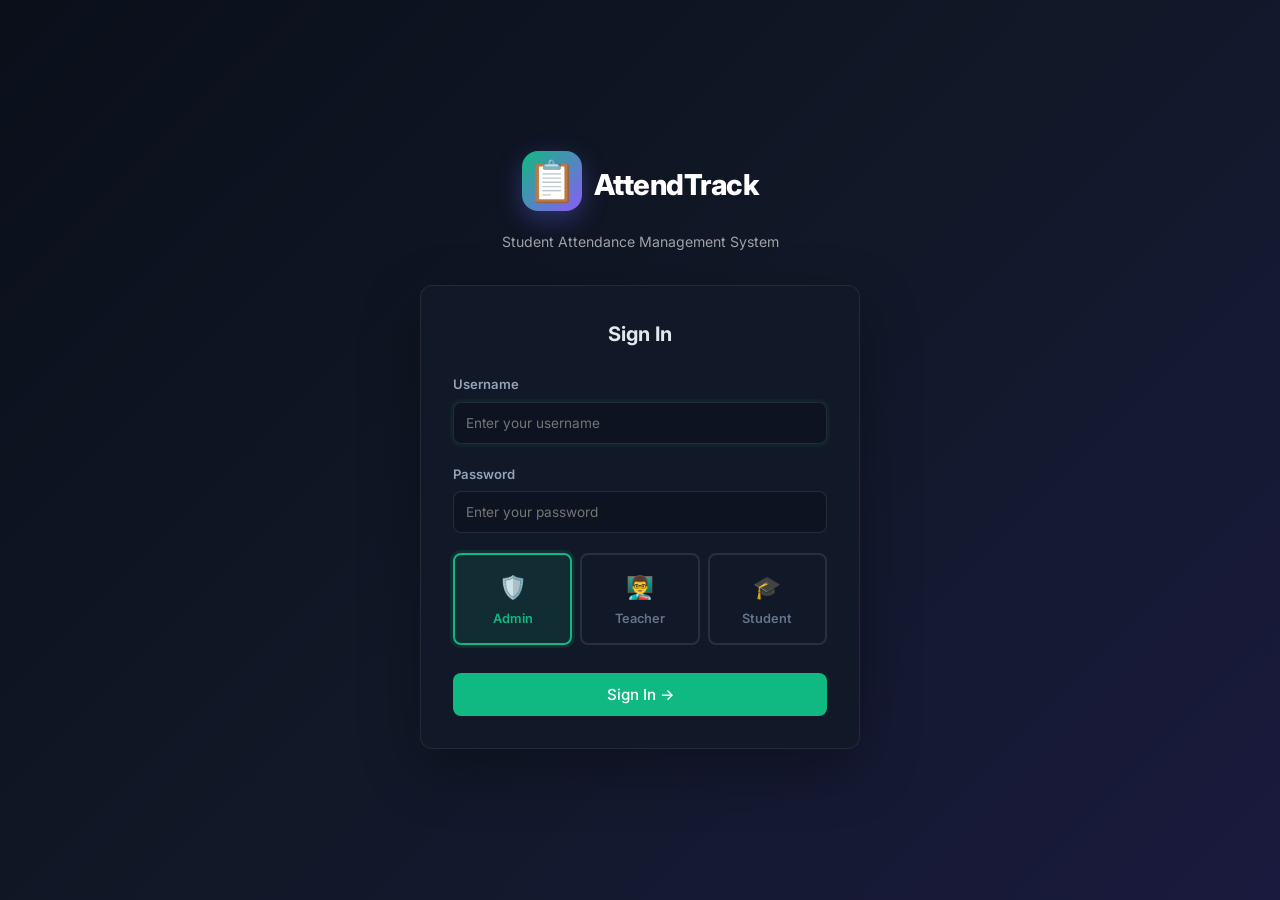
<file: index.html>
<!DOCTYPE html>
<html lang="en">
<head>
  <meta charset="UTF-8" />
  <meta name="viewport" content="width=device-width, initial-scale=1.0" />
  <title>Dashboard — AttendTrack</title>
  <link rel="stylesheet" href="css/common.css" />
  <link rel="stylesheet" href="css/pages.css" />
</head>
<body>
  <!-- Nav is auto-injected by common.js -->
  <div class="page">
    <div class="page-header">
      <div>
        <h1 class="page-title">Dashboard Overview</h1>
        <p class="page-subtitle" id="dashboard-greeting">Welcome!</p>
      </div>
      <span class="badge badge--primary">📊 Dashboard</span>
    </div>

    <!-- Stat Cards -->
    <div class="stats-grid" id="stats-grid"></div>

    <!-- Middle Row: Gauge (left) + Attendance Trend Graph (right) -->
    <div class="dashboard-grid">
      <!-- Left: Overall Attendance Gauge -->
      <div class="card gauge-card" id="gauge-card"></div>
      <!-- Right: Daily Attendance Trend Graph -->
      <div class="card" id="trend-chart-card"></div>
    </div>

    <!-- Full-width: Daily Student Attendance Table -->
    <div class="card" id="daily-attendance-card"></div>

    <!-- Activity Feed -->
    <div class="card">
      <div class="card__header"><h2 class="card__title">Recent Activity</h2></div>
      <ul class="activity-feed" id="activity-feed"></ul>
    </div>
  </div>

  <script src="js/store.js"></script>
  <script src="js/common.js"></script>
  <script src="js/dashboard.js"></script>
</body>
</html>
</file>
<file: css/common.css>
@import url('https://fonts.googleapis.com/css2?family=Inter:wght@300;400;500;600;700;800&display=swap');

/* ── Design Tokens ──────────────────────────────────────────── */
:root {
  --clr-bg: #0b1120;
  --clr-bg-alt: #0f172a;
  --clr-surface: #131c2e;
  --clr-surface-hover: #1a2540;
  --clr-surface-2: #1e293b;
  --clr-primary: #10b981;
  --clr-primary-hover: #059669;
  --clr-primary-light: rgba(16,185,129,0.10);
  --clr-primary-50: rgba(16,185,129,0.06);
  --clr-text: #e2e8f0;
  --clr-text-secondary: #94a3b8;
  --clr-text-muted: #64748b;
  --clr-border: rgba(255,255,255,0.06);
  --clr-border-strong: rgba(255,255,255,0.10);
  --clr-success: #22c55e;
  --clr-danger: #ef4444;
  --clr-danger-light: rgba(239,68,68,0.12);
  --clr-warning: #f59e0b;
  --clr-warning-light: rgba(245,158,11,0.12);
  --clr-info: #3b82f6;
  --radius: 12px;
  --radius-sm: 8px;
  --radius-xs: 6px;
  --shadow: 0 2px 8px rgba(0,0,0,0.25);
  --shadow-lg: 0 8px 32px rgba(0,0,0,0.4);
  --transition: 0.2s cubic-bezier(0.4,0,0.2,1);
}

/* ── Light Mode Override ─────────────────────────────────────── */
[data-theme="light"] {
  --clr-bg: #f8fafc;
  --clr-bg-alt: #ffffff;
  --clr-surface: #ffffff;
  --clr-surface-hover: #f1f5f9;
  --clr-surface-2: #e2e8f0;
  --clr-primary: #10b981;
  --clr-primary-hover: #059669;
  --clr-primary-light: rgba(16,185,129,0.12);
  --clr-primary-50: rgba(16,185,129,0.06);
  --clr-text: #0f172a;
  --clr-text-secondary: #475569;
  --clr-text-muted: #64748b;
  --clr-border: rgba(0, 0, 0, 0.08);
  --clr-border-strong: rgba(0, 0, 0, 0.16);
  --clr-success: #16a34a;
  --clr-danger: #dc2626;
  --clr-danger-light: rgba(220,38,38,0.10);
  --clr-warning: #d97706;
  --clr-warning-light: rgba(217,119,6,0.10);
  --clr-info: #2563eb;
  --shadow: 0 1px 4px rgba(0,0,0,0.08);
  --shadow-lg: 0 8px 30px rgba(0,0,0,0.10);
  color-scheme: light;
}

[data-theme="light"] input,
[data-theme="light"] select,
[data-theme="light"] textarea {
  background-color: #ffffff;
  color: var(--clr-text);
  border-color: var(--clr-border-strong);
}

[data-theme="light"] select {
  background-color: #ffffff;
  background-image: url("data:image/svg+xml,%3Csvg xmlns='http://www.w3.org/2000/svg' fill='none' viewBox='0 0 24 24' stroke='%23475569'%3E%3Cpath stroke-linecap='round' stroke-linejoin='round' stroke-width='2' d='M19 9l-7 7-7-7'/%3E%3C/svg%3E");
  background-repeat: no-repeat !important;
  background-position: right 14px center !important;
  background-size: 16px 16px !important;
}

[data-theme="light"] select option {
  background-color: #ffffff;
  color: #0f172a;
}

/* ── Reset ───────────────────────────────────────────────────── */
*, *::before, *::after { margin: 0; padding: 0; box-sizing: border-box; }
html { font-size: 16px; scroll-behavior: smooth; color-scheme: dark; }
body {
  font-family: 'Inter', system-ui, -apple-system, sans-serif;
  background: var(--clr-bg);
  color: var(--clr-text);
  line-height: 1.6;
  min-height: 100vh;
  -webkit-font-smoothing: antialiased;
  opacity: 0;
  transition: opacity 0.2s ease;
}
body.body--ready { opacity: 1; }
a { color: var(--clr-primary); text-decoration: none; transition: color var(--transition); }
a:hover { color: var(--clr-primary-hover); }
img { max-width: 100%; display: block; }
ul { list-style: none; }
::selection { background: rgba(16,185,129,0.25); }
.hidden { display: none !important; }

/* ── Scrollbars ─────────────────────────────────────────────── */
::-webkit-scrollbar { width: 6px; height: 6px; }
::-webkit-scrollbar-track { background: transparent; }
::-webkit-scrollbar-thumb { background: var(--clr-surface-2); border-radius: 99px; }
::-webkit-scrollbar-thumb:hover { background: var(--clr-text-muted); }

/* ══════════════════════════════════════════════════════════════
   SIDEBAR — only navigation, no topbar
   ══════════════════════════════════════════════════════════════ */
.sidebar {
  position: fixed; top: 0; left: 0; bottom: 0;
  width: 250px;
  background: var(--clr-bg-alt);
  border-right: 1px solid var(--clr-border);
  display: flex; flex-direction: column;
  z-index: 40;
  transition: transform 0.25s ease;
  overflow-y: auto;
}
.sidebar__brand {
  display: flex; align-items: center; gap: 10px;
  padding: 20px 20px 16px;
  border-bottom: 1px solid var(--clr-border);
  margin-bottom: 8px;
  flex-shrink: 0;
}
.sidebar__logo {
  width: 36px; height: 36px;
  background: linear-gradient(135deg, var(--clr-primary), #059669);
  border-radius: 10px;
  display: flex; align-items: center; justify-content: center;
  font-size: 1.1rem;
}
.sidebar__title {
  font-size: 1.1rem; font-weight: 700; color: var(--clr-text);
  letter-spacing: -0.3px;
}
.sidebar__nav {
  flex: 1; padding: 4px 12px;
  display: flex; flex-direction: column; gap: 2px;
}
.sidebar__link {
  display: flex; align-items: center; gap: 12px;
  padding: 10px 14px; border-radius: var(--radius-sm);
  color: var(--clr-text-secondary); font-size: 0.88rem; font-weight: 500;
  transition: all var(--transition);
}
.sidebar__link:hover {
  background: var(--clr-surface); color: var(--clr-text);
}
.sidebar__link--active {
  background: var(--clr-primary-light); color: var(--clr-primary) !important;
  font-weight: 600;
}
.sidebar__icon { font-size: 1.15rem; width: 22px; text-align: center; }

/* Sidebar user section */
.sidebar__user {
  padding: 16px 16px 20px;
  border-top: 1px solid var(--clr-border);
  display: flex; align-items: center; gap: 12px;
  flex-shrink: 0; margin-top: auto;
}
.sidebar__user-avatar {
  width: 38px; height: 38px; border-radius: 10px;
  background: linear-gradient(135deg, var(--clr-primary), #059669);
  color: #fff; display: flex; align-items: center; justify-content: center;
  font-weight: 700; font-size: 0.95rem; flex-shrink: 0;
}
.sidebar__user-info { flex: 1; min-width: 0; }
.sidebar__user-name {
  font-size: 0.85rem; font-weight: 600; color: var(--clr-text);
  white-space: nowrap; overflow: hidden; text-overflow: ellipsis;
}
.sidebar__user-role {
  font-size: 0.72rem; color: var(--clr-primary); font-weight: 600;
  text-transform: uppercase; letter-spacing: 0.5px;
}
.sidebar__logout {
  background: var(--clr-surface); border: 1px solid var(--clr-border);
  border-radius: var(--radius-xs); width: 34px; height: 34px;
  display: flex; align-items: center; justify-content: center;
  cursor: pointer; color: var(--clr-text-muted); font-size: 1rem;
  transition: all var(--transition); flex-shrink: 0;
}
.sidebar__logout:hover { background: var(--clr-danger-light); color: var(--clr-danger); border-color: transparent; }

/* ── Mobile Topbar (only visible < 768px) ───────────────────── */
.topbar {
  display: none; /* Hidden on desktop */
  position: fixed; top: 0; left: 0; right: 0; height: 56px;
  background: var(--clr-bg-alt); border-bottom: 1px solid var(--clr-border);
  align-items: center; padding: 0 16px; gap: 12px; z-index: 50;
}
.topbar__hamburger {
  width: 36px; height: 36px; background: var(--clr-surface);
  border: 1px solid var(--clr-border); border-radius: var(--radius-xs);
  display: flex; flex-direction: column; align-items: center; justify-content: center;
  gap: 4px; cursor: pointer; flex-shrink: 0;
}
.topbar__hamburger span {
  display: block; width: 16px; height: 2px; background: var(--clr-text-secondary);
  border-radius: 2px; transition: all var(--transition);
}
.topbar__title {
  font-size: 1rem; font-weight: 700; color: var(--clr-text);
}
.topbar__logout {
  margin-left: auto; background: var(--clr-surface);
  border: 1px solid var(--clr-border); border-radius: var(--radius-xs);
  width: 34px; height: 34px; display: flex; align-items: center; justify-content: center;
  cursor: pointer; color: var(--clr-text-muted); font-size: 1rem;
}
.topbar__logout:hover { color: var(--clr-danger); }

/* Sidebar overlay */
.sidebar-overlay {
  display: none; position: fixed; inset: 0;
  background: rgba(0,0,0,0.5); backdrop-filter: blur(2px);
  z-index: 35;
}
.sidebar-overlay--visible { display: block; }

/* ── Page Layout ────────────────────────────────────────────── */
.page {
  margin-left: 250px;
  padding: 28px 32px 48px;
  min-height: 100vh;
}
.page-header {
  display: flex; align-items: flex-start; justify-content: space-between;
  flex-wrap: wrap; gap: 12px; margin-bottom: 24px;
}
.page-title {
  font-size: 1.5rem; font-weight: 700; color: var(--clr-text);
  line-height: 1.2;
}
.page-subtitle {
  font-size: 0.88rem; color: var(--clr-text-muted); margin-top: 4px;
}

/* ── Stat Cards ─────────────────────────────────────────────── */
.stats-grid {
  display: grid;
  grid-template-columns: repeat(auto-fit, minmax(220px, 1fr));
  gap: 16px; margin-bottom: 24px;
}
.stat-card {
  background: var(--clr-surface); border: 1px solid var(--clr-border);
  border-radius: var(--radius); padding: 20px;
  display: flex; align-items: center; gap: 16px;
}
.stat-card__icon {
  width: 44px; height: 44px; border-radius: 12px;
  display: flex; align-items: center; justify-content: center;
  font-size: 1.2rem; flex-shrink: 0;
}
.stat-card__icon--green { background: var(--clr-primary-light); color: var(--clr-primary); }
.stat-card__icon--blue { background: rgba(59,130,246,0.12); color: var(--clr-info); }
.stat-card__icon--red { background: var(--clr-danger-light); color: var(--clr-danger); }
.stat-card__icon--amber { background: var(--clr-warning-light); color: var(--clr-warning); }
.stat-card__info { flex: 1; min-width: 0; }
.stat-card__value { font-size: 1.65rem; font-weight: 700; line-height: 1.1; }
.stat-card__label { font-size: 0.82rem; color: var(--clr-text-muted); margin-top: 2px; }
.stat-card__sub {
  font-size: 0.72rem; font-weight: 600; margin-top: 2px;
}
.stat-card__sub--green { color: var(--clr-primary); }
.stat-card__sub--red { color: var(--clr-danger); }

/* ── Cards ──────────────────────────────────────────────────── */
.card {
  background: var(--clr-surface); border: 1px solid var(--clr-border);
  border-radius: var(--radius); margin-bottom: 20px;
  overflow: hidden;
}
.card__header {
  padding: 18px 22px; border-bottom: 1px solid var(--clr-border);
  display: flex; align-items: center; justify-content: space-between;
  gap: 12px;
}
.card__title { font-size: 1rem; font-weight: 600; color: var(--clr-text); }
.card__body { padding: 22px; }

/* ── Badge ──────────────────────────────────────────────────── */
.badge {
  display: inline-flex; align-items: center; gap: 6px;
  padding: 5px 12px; border-radius: 99px;
  font-size: 0.75rem; font-weight: 600;
}
.badge--primary { background: var(--clr-primary-light); color: var(--clr-primary); }
.badge--success { background: rgba(34,197,94,0.12); color: var(--clr-success); }
.badge--danger { background: var(--clr-danger-light); color: var(--clr-danger); }
.badge--warning { background: var(--clr-warning-light); color: var(--clr-warning); }

/* ── Status Pills ───────────────────────────────────────────── */
.status-pill {
  display: inline-flex; align-items: center; justify-content: center;
  padding: 4px 12px; border-radius: var(--radius-xs);
  font-size: 0.72rem; font-weight: 600; text-transform: uppercase;
  letter-spacing: 0.3px;
}
.status-pill--present { background: var(--clr-primary-light); color: var(--clr-primary); }
.status-pill--absent  { background: var(--clr-danger-light); color: var(--clr-danger); }
.status-pill--late    { background: var(--clr-warning-light); color: var(--clr-warning); }
.status-pill--leave   { background: rgba(59,130,246,0.12); color: var(--clr-info); }

/* Percentage badges */
.pct-badge {
  display: inline-flex; padding: 4px 10px; border-radius: var(--radius-xs);
  font-size: 0.78rem; font-weight: 700;
}
.pct-badge--good   { background: var(--clr-primary-light); color: var(--clr-primary); }
.pct-badge--warn   { background: var(--clr-warning-light); color: var(--clr-warning); }
.pct-badge--danger { background: var(--clr-danger-light); color: var(--clr-danger); }

/* ── Tables ─────────────────────────────────────────────────── */
.table-wrapper { overflow-x: auto; }
table { width: 100%; border-collapse: collapse; }
thead th {
  padding: 12px 20px; text-align: left;
  font-size: 0.72rem; text-transform: uppercase; letter-spacing: 0.5px;
  color: var(--clr-text-muted); font-weight: 600;
  background: var(--clr-surface-2); white-space: nowrap;
}
tbody tr { border-bottom: 1px solid var(--clr-border); transition: background var(--transition); }
tbody tr:last-child { border-bottom: none; }
tbody tr:hover { background: var(--clr-surface-hover); }
tbody td { padding: 14px 20px; font-size: 0.85rem; vertical-align: middle; }
.table-empty {
  text-align: center; padding: 48px 20px;
  color: var(--clr-text-muted); font-size: 0.88rem;
}

/* ── Buttons ────────────────────────────────────────────────── */
.btn {
  display: inline-flex; align-items: center; justify-content: center; gap: 6px;
  padding: 9px 18px; border-radius: var(--radius-sm);
  font-family: inherit; font-size: 0.85rem; font-weight: 500;
  cursor: pointer; border: none; background: transparent;
  color: var(--clr-text); transition: all var(--transition);
  white-space: nowrap;
}
.btn:disabled { opacity: 0.5; cursor: not-allowed; }
.btn--primary { background: var(--clr-primary); color: #fff; }
.btn--primary:hover:not(:disabled) { background: var(--clr-primary-hover); }
.btn--outline { border: 1px solid var(--clr-border-strong); }
.btn--outline:hover:not(:disabled) { background: var(--clr-surface-hover); }
.btn--danger { background: var(--clr-danger); color: #fff; }
.btn--danger:hover:not(:disabled) { background: #dc2626; }
.btn--small { padding: 6px 12px; font-size: 0.75rem; border-radius: var(--radius-xs); }

/* ── Forms ──────────────────────────────────────────────────── */
.form-group { margin-bottom: 16px; }
.form-group label, .form-label {
  display: block; font-size: 0.82rem; font-weight: 500;
  margin-bottom: 6px; color: var(--clr-text-secondary);
}
input[type="text"], input[type="password"], input[type="email"], input[type="tel"],
input[type="number"], input[type="date"], input[type="time"], input[type="month"],
input[type="search"], textarea, select {
  width: 100%; padding: 10px 14px;
  background: var(--clr-bg); border: 1px solid var(--clr-border-strong);
  border-radius: var(--radius-sm); color: var(--clr-text);
  font-family: inherit; font-size: 0.85rem;
  transition: border-color var(--transition), box-shadow var(--transition);
}
input:focus, textarea:focus, select:focus {
  outline: none; border-color: var(--clr-primary);
  box-shadow: 0 0 0 3px var(--clr-primary-50);
}
select {
  appearance: none;
  -webkit-appearance: none;
  -moz-appearance: none;
  cursor: pointer;
  background-color: var(--clr-bg);
  background-image: url("data:image/svg+xml,%3Csvg xmlns='http://www.w3.org/2000/svg' fill='none' viewBox='0 0 24 24' stroke='%2364748b'%3E%3Cpath stroke-linecap='round' stroke-linejoin='round' stroke-width='2' d='M19 9l-7 7-7-7'/%3E%3C/svg%3E");
  background-repeat: no-repeat;
  background-position: right 14px center;
  background-size: 16px 16px;
  padding-right: 38px;
}
select option {
  background-color: var(--clr-surface);
  color: var(--clr-text);
}

/* ── Toasts ─────────────────────────────────────────────────── */
#toast-container {
  position: fixed; top: 20px; right: 20px; z-index: 999;
  display: flex; flex-direction: column; gap: 8px;
}
.toast {
  padding: 12px 18px; border-radius: var(--radius-sm);
  background: var(--clr-surface-2); border-left: 4px solid var(--clr-primary);
  color: var(--clr-text); font-size: 0.85rem; font-weight: 500;
  box-shadow: var(--shadow-lg); min-width: 260px;
  animation: slideIn 0.25s ease;
}
.toast--success { border-left-color: var(--clr-success); }
.toast--error   { border-left-color: var(--clr-danger); }
.toast--warning { border-left-color: var(--clr-warning); }
.toast--info    { border-left-color: var(--clr-info); }
@keyframes slideIn { from { transform: translateX(100%); opacity: 0; } to { transform: translateX(0); opacity: 1; } }

/* ── Modal ──────────────────────────────────────────────────── */
.modal-backdrop {
  position: fixed; inset: 0; background: rgba(0,0,0,0.6);
  backdrop-filter: blur(4px);
  display: flex; align-items: center; justify-content: center;
  z-index: 100; opacity: 0; transition: opacity 0.2s ease;
}
.modal-backdrop--visible { opacity: 1; }
.modal {
  background: var(--clr-surface); border: 1px solid var(--clr-border);
  border-radius: var(--radius); padding: 28px;
  width: 90%; max-width: 420px;
}
.modal__msg { font-size: 0.95rem; line-height: 1.6; margin-bottom: 20px; }
.modal__actions { display: flex; gap: 10px; justify-content: flex-end; }

/* ── Tabs ───────────────────────────────────────────────────── */
.tabs {
  display: flex; gap: 0; border-bottom: 1px solid var(--clr-border);
  margin-bottom: 20px; overflow-x: auto;
}
.tab-btn {
  background: none; border: none; padding: 12px 20px;
  color: var(--clr-text-muted); font-weight: 500; font-size: 0.85rem;
  cursor: pointer; position: relative; white-space: nowrap;
  border-bottom: 2px solid transparent; transition: all var(--transition);
  font-family: inherit;
}
.tab-btn:hover { color: var(--clr-text); }
.tab-btn--active, .tab-btn.active {
  color: var(--clr-primary); border-bottom-color: var(--clr-primary);
}
.tab-panel { display: none; }
.tab-panel--active, .tab-panel.active { display: block; }

/* ── Accordion ──────────────────────────────────────────────── */
.accordion { display: flex; flex-direction: column; gap: 8px; }
.accordion__item {
  border: 1px solid var(--clr-border); border-radius: var(--radius-sm);
  overflow: hidden;
}
.accordion__header {
  padding: 14px 18px; background: var(--clr-surface-2);
  cursor: pointer; font-weight: 600; font-size: 0.88rem;
  display: flex; align-items: center; justify-content: space-between;
  transition: background var(--transition);
}
.accordion__header:hover { background: var(--clr-surface-hover); }
.accordion__body { padding: 18px; display: none; }
.accordion__item--open .accordion__body { display: block; }

/* ── Activity Feed ──────────────────────────────────────────── */
.activity-feed { padding: 16px 22px; }
.activity-feed li {
  display: flex; align-items: center; gap: 12px;
  padding: 12px 0; border-bottom: 1px solid var(--clr-border);
}
.activity-feed li:last-child { border-bottom: none; }
.activity-dot {
  width: 8px; height: 8px; border-radius: 50%; flex-shrink: 0;
}
.activity-dot--present { background: var(--clr-success); }
.activity-dot--absent  { background: var(--clr-danger); }
.activity-dot--late    { background: var(--clr-warning); }
.activity-dot--leave   { background: var(--clr-info); }

/* ── Quick Actions ──────────────────────────────────────────── */
.quick-actions {
  display: flex; gap: 10px; flex-wrap: wrap; margin-bottom: 24px;
}
.quick-action {
  display: flex; align-items: center; gap: 8px;
  padding: 10px 18px; border-radius: var(--radius-sm);
  background: var(--clr-surface); border: 1px solid var(--clr-border);
  color: var(--clr-text-secondary); font-size: 0.82rem; font-weight: 500;
  transition: all var(--transition);
}
.quick-action:hover {
  background: var(--clr-surface-hover); color: var(--clr-text);
  border-color: var(--clr-border-strong);
}

/* ── Avatar ─────────────────────────────────────────────────── */
.avatar {
  width: 32px; height: 32px; border-radius: 50%;
  background: var(--clr-primary-light); color: var(--clr-primary);
  display: inline-flex; align-items: center; justify-content: center;
  font-weight: 600; font-size: 0.82rem; flex-shrink: 0;
}

/* ── Dashboard Grid ─────────────────────────────────────────── */
.dashboard-grid {
  display: grid; grid-template-columns: 340px 1fr;
  gap: 20px; margin-bottom: 20px;
}

/* ── Filter Bar ─────────────────────────────────────────────── */
.filter-bar {
  display: flex; gap: 12px; flex-wrap: wrap; align-items: end;
}
.filter-bar .form-group { margin-bottom: 0; }

/* ── Responsive ─────────────────────────────────────────────── */
@media (max-width: 1024px) {
  .dashboard-grid { grid-template-columns: 1fr; }
}

@media (max-width: 768px) {
  .topbar { display: flex; }
  .sidebar {
    transform: translateX(-100%);
    top: 0;
    z-index: 60;
    box-shadow: 4px 0 30px rgba(0,0,0,0.5);
  }
  .sidebar--open { transform: translateX(0); }
  .sidebar-overlay { z-index: 55; }
  .page { margin-left: 0; padding: 76px 16px 32px; }
  .stats-grid {
    grid-template-columns: repeat(auto-fit, minmax(140px, 1fr));
    gap: 12px;
    margin-bottom: 20px;
  }
  .stat-card { padding: 14px; gap: 12px; }
  .stat-card__value { font-size: 1.35rem; }
  .stat-card__icon { width: 40px; height: 40px; font-size: 1rem; }
  .page-header {
    flex-direction: column;
    align-items: stretch;
    gap: 12px;
  }
  .page-header .btn { align-self: flex-start; }
  .filter-bar {
    flex-direction: column;
    align-items: stretch;
    gap: 12px;
  }
  .filter-bar .form-group {
    width: 100%;
    min-width: 0;
  }
  .view-toggle { width: 100%; }
  .view-toggle__btn { flex: 1; }
  .card__body { padding: 16px; }
  .card__header {
    padding: 16px;
    flex-direction: column;
    align-items: flex-start;
    gap: 10px;
  }
  .tabs {
    gap: 0;
    overflow-x: auto;
    -webkit-overflow-scrolling: touch;
  }
  .tab-btn { padding: 10px 14px; font-size: 0.82rem; }
  .table-wrapper {
    margin: 0 -16px;
    border-radius: 0;
    -webkit-overflow-scrolling: touch;
  }
  .table-wrapper table { min-width: 580px; }
}

@media (max-width: 480px) {
  .stats-grid { grid-template-columns: 1fr; }
  .page-title { font-size: 1.25rem; }
  .modal { width: 95%; padding: 20px; }
}

/* ── Theme Switch Toggle ────────────────────────────────────── */
.switch-toggle {
  position: relative;
  display: inline-block;
  width: 58px;
  height: 32px;
  cursor: pointer;
  flex-shrink: 0;
}
.switch-toggle input {
  opacity: 0;
  width: 0;
  height: 0;
  position: absolute;
}
.switch-slider {
  position: absolute;
  inset: 0;
  background-color: var(--clr-surface-2);
  border: 1px solid var(--clr-border-strong);
  border-radius: 99px;
  transition: all var(--transition);
  display: flex;
  align-items: center;
  justify-content: space-between;
  padding: 0 6px;
  box-sizing: border-box;
}
.switch-slider::before {
  position: absolute;
  content: "";
  height: 22px;
  width: 22px;
  left: 4px;
  bottom: 4px;
  background-color: #fff;
  border-radius: 50%;
  transition: all var(--transition);
  box-shadow: 0 2px 6px rgba(0,0,0,0.25);
  z-index: 2;
}
.switch-toggle input:checked + .switch-slider {
  background-color: var(--clr-primary);
  border-color: var(--clr-primary);
}
.switch-toggle input:checked + .switch-slider::before {
  transform: translateX(26px);
}
.switch-icon {
  font-size: 0.85rem;
  user-select: none;
  z-index: 1;
  line-height: 1;
}

/* ── Print ──────────────────────────────────────────────────── */
@media print {
  .sidebar, .topbar, .sidebar-overlay { display: none !important; }
  .page { margin: 0; padding: 0; }
  body { background: #fff; color: #000; opacity: 1; }
}
</file>
<file: css/pages.css>
/* ============================================================
   pages.css — Page-specific styles
   ============================================================ */

/* ── Dashboard ──────────────────────────────────────────────── */
.gauge-wrapper {
  display: flex; flex-direction: column;
  align-items: center; justify-content: center;
  padding: 28px 20px;
}
.gauge {
  position: relative;
  display: flex; align-items: center; justify-content: center;
}
.gauge__label {
  position: absolute; top: 50%; left: 50%;
  transform: translate(-50%, -50%);
  text-align: center;
}
.gauge__pct {
  display: block; font-size: 2.2rem; font-weight: 800;
  color: var(--clr-text); line-height: 1;
}
.gauge__text {
  display: block; font-size: 0.78rem; font-weight: 500;
  color: var(--clr-text-muted); margin-top: 4px;
}

.student-cell {
  display: flex; align-items: center; gap: 10px;
}

.daily-attendance-scroll {
  max-height: 380px;
  overflow-y: auto;
  overflow-x: auto;
}
.daily-attendance-scroll table thead th {
  position: sticky;
  top: 0;
  z-index: 2;
  background: var(--clr-surface-2);
  box-shadow: 0 1px 0 var(--clr-border);
}

.info-grid {
  display: grid; grid-template-columns: 1fr 1fr;
  gap: 14px;
}
.info-item {
  display: flex; flex-direction: column; gap: 2px;
}
.info-label {
  font-size: 0.72rem; font-weight: 600; text-transform: uppercase;
  letter-spacing: 0.5px; color: var(--clr-text-muted);
}
.info-value {
  font-size: 0.88rem; font-weight: 500; color: var(--clr-text);
}

/* ── Students Directory ─────────────────────────────────────── */
.students-toolbar {
  display: flex; align-items: center; gap: 12px;
  flex-wrap: wrap; margin-bottom: 16px;
}
.students-toolbar .search-input {
  flex: 1; min-width: 200px;
}
.view-toggle {
  display: inline-flex; border: 1px solid var(--clr-border-strong);
  border-radius: var(--radius-sm); overflow: hidden;
  height: 41px; box-sizing: border-box;
}
.view-toggle__btn {
  display: inline-flex; align-items: center; justify-content: center; gap: 6px;
  padding: 0 16px; background: var(--clr-bg); border: none;
  color: var(--clr-text-muted); cursor: pointer; font-size: 0.85rem;
  font-family: inherit; font-weight: 500; transition: all var(--transition);
  height: 100%;
}
.view-toggle__btn:not(:last-child) {
  border-right: 1px solid var(--clr-border-strong);
}
.view-toggle__btn:hover {
  background: var(--clr-surface-hover); color: var(--clr-text);
}
.view-toggle__btn.active, .view-toggle__btn--active {
  background: var(--clr-primary-light); color: var(--clr-primary);
  font-weight: 600;
}

.student-cards {
  display: grid; grid-template-columns: repeat(auto-fill, minmax(260px, 1fr));
  gap: 16px; padding: 20px;
}
.student-card {
  background: var(--clr-surface); border: 1px solid var(--clr-border);
  border-radius: var(--radius); padding: 20px;
  display: flex; flex-direction: column; gap: 6px;
  cursor: pointer; transition: all var(--transition);
}
.student-card:hover {
  border-color: var(--clr-primary);
  transform: translateY(-2px);
  box-shadow: 0 4px 16px rgba(0,0,0,0.3);
}
.student-card__avatar {
  width: 50px; height: 50px; border-radius: 50%;
  object-fit: cover; background: var(--clr-bg-alt);
  border: 2px solid var(--clr-border-strong);
  margin-bottom: 6px;
}
.student-card__name { font-weight: 600; font-size: 1rem; color: var(--clr-text); }
.student-card__meta { font-size: 0.82rem; color: var(--clr-text-secondary); }
.student-card__pct { margin-top: 6px; }
.student-card__actions {
  display: flex; gap: 8px; border-top: 1px solid var(--clr-border);
  padding-top: 14px; margin-top: 8px;
}

/* ── Attendance Page ────────────────────────────────────────── */
.attendance-controls {
  display: flex; gap: 16px; flex-wrap: wrap; align-items: end;
  margin-bottom: 20px;
}
.attendance-controls .form-group { margin-bottom: 0; min-width: 180px; }

.bulk-actions {
  display: flex; gap: 8px; flex-wrap: wrap; align-items: center;
  margin-bottom: 16px;
}

.attendance-summary {
  display: flex; gap: 20px; flex-wrap: wrap;
  padding: 14px 20px; background: var(--clr-bg-alt);
  border-radius: var(--radius-sm); margin-top: 16px;
  font-size: 0.85rem;
}
.attendance-summary span { color: var(--clr-text-muted); }
.attendance-summary strong { color: var(--clr-text); }

.status-toggle {
  display: inline-flex; border: 1px solid var(--clr-border-strong);
  border-radius: var(--radius-xs); overflow: hidden;
}
.status-toggle button {
  padding: 6px 12px; background: transparent; border: none;
  font-size: 0.82rem; cursor: pointer; font-family: inherit;
  color: var(--clr-text-muted); transition: all var(--transition);
  font-weight: 600;
}
.status-toggle button:not(:last-child) {
  border-right: 1px solid var(--clr-border-strong);
}
.status-toggle button:hover { background: var(--clr-surface-hover); color: var(--clr-text); }
.status-toggle button.active-present  { background: var(--clr-primary); color: #fff !important; }
.status-toggle button.active-absent   { background: var(--clr-danger); color: #fff !important; }
.status-toggle button.active-late     { background: var(--clr-warning); color: #000 !important; }
.status-toggle button.active-leave    { background: var(--clr-info); color: #fff !important; }
.status-toggle__btn--present.active { background: var(--clr-primary-light); color: var(--clr-primary); }
.status-toggle__btn--absent.active  { background: var(--clr-danger-light); color: var(--clr-danger); }
.status-toggle__btn--late.active    { background: var(--clr-warning-light); color: var(--clr-warning); }
.status-toggle__btn--leave.active   { background: rgba(59,130,246,0.12); color: var(--clr-info); }

/* ── Records Page ───────────────────────────────────────────── */
.records-filters {
  display: flex; gap: 12px; flex-wrap: wrap; align-items: end;
  margin-bottom: 20px;
}
.records-filters .form-group { margin-bottom: 0; }
.records-summary {
  display: grid; grid-template-columns: repeat(auto-fit, minmax(120px, 1fr));
  gap: 12px; margin-bottom: 20px;
}
.summary-item {
  text-align: center; padding: 12px;
  background: var(--clr-bg-alt); border-radius: var(--radius-sm);
}
.summary-item__value { font-size: 1.3rem; font-weight: 700; }
.summary-item__label { font-size: 0.75rem; color: var(--clr-text-muted); margin-top: 2px; }

/* ── Settings Page ──────────────────────────────────────────── */
.settings-section {
  max-width: 680px;
}
.settings-form {
  display: flex; gap: 12px; align-items: end;
  flex-wrap: wrap; margin-bottom: 20px;
}
.settings-form .form-group { margin-bottom: 0; flex: 1; min-width: 150px; }

.settings-list {
  display: flex; flex-direction: column; gap: 6px;
}
.settings-list-item {
  display: flex; align-items: center; justify-content: space-between;
  padding: 10px 14px; background: var(--clr-bg-alt);
  border-radius: var(--radius-xs); font-size: 0.85rem;
}

/* ── Student Profile Page ───────────────────────────────────── */
.profile-header {
  display: flex; align-items: center; gap: 20px;
  padding: 24px; flex-wrap: wrap;
}
.profile-avatar {
  width: 80px; height: 80px; border-radius: 16px;
  background: var(--clr-primary-light); color: var(--clr-primary);
  display: flex; align-items: center; justify-content: center;
  font-weight: 800; font-size: 2rem; flex-shrink: 0;
}
.profile-avatar img {
  width: 80px; height: 80px; border-radius: 16px; object-fit: cover;
}
.profile-name { font-size: 1.3rem; font-weight: 700; }
.profile-meta { font-size: 0.85rem; color: var(--clr-text-muted); margin-top: 4px; }

/* ── Add Student Page ───────────────────────────────────────── */
.form-grid {
  display: grid; grid-template-columns: 1fr 1fr;
  gap: 16px;
}
.photo-upload {
  display: flex; flex-direction: column; align-items: center;
  gap: 12px; padding: 24px;
  border: 2px dashed var(--clr-border-strong);
  border-radius: var(--radius); text-align: center;
  cursor: pointer; transition: border-color var(--transition);
}
.photo-upload:hover { border-color: var(--clr-primary); }
.photo-upload__preview {
  width: 100px; height: 100px; border-radius: 16px;
  background: var(--clr-bg-alt); display: flex;
  align-items: center; justify-content: center; overflow: hidden;
}
.photo-upload__preview img { width: 100%; height: 100%; object-fit: cover; }

/* ── Empty States ───────────────────────────────────────────── */
.empty-state {
  text-align: center; padding: 60px 20px;
  color: var(--clr-text-muted);
}
.empty-state__icon { font-size: 3rem; margin-bottom: 12px; opacity: 0.5; }
.empty-state__title { font-size: 1.1rem; font-weight: 600; color: var(--clr-text); margin-bottom: 6px; }
.empty-state__desc { font-size: 0.85rem; margin-bottom: 16px; }

/* ── Responsive ─────────────────────────────────────────────── */
@media (max-width: 768px) {
  .info-grid { grid-template-columns: 1fr; }
  .form-grid { grid-template-columns: 1fr; }
  .student-cards { grid-template-columns: 1fr; padding: 12px; }
  .attendance-controls { flex-direction: column; align-items: stretch; }
  .attendance-controls .form-group { width: 100%; min-width: 0; }
  .bulk-actions { width: 100%; justify-content: flex-start; }
  .bulk-actions .btn { flex: 1 1 calc(50% - 8px); }
  .records-filters { flex-direction: column; align-items: stretch; }
  .records-filters .form-group { width: 100%; min-width: 0; }
  .records-filters .btn { flex: 1; }
  .profile-header { flex-direction: column; text-align: center; }
  .profile-actions { width: 100%; justify-content: center; }
  .student-form-top { flex-direction: column; align-items: center; text-align: center; }
  .student-form-top .form-grid { width: 100%; text-align: left; }
  .gauge-wrapper { padding: 16px 12px; }
}

@media (max-width: 480px) {
  .student-card { padding: 16px; }
  .records-summary { grid-template-columns: 1fr; }
  .bulk-actions .btn { width: 100%; flex: 1 1 100%; }
}

/* ── Login Page (referenced by login.html inline styles) ──── */
/* Login uses inline styles in login.html, nothing needed here */
</file>
